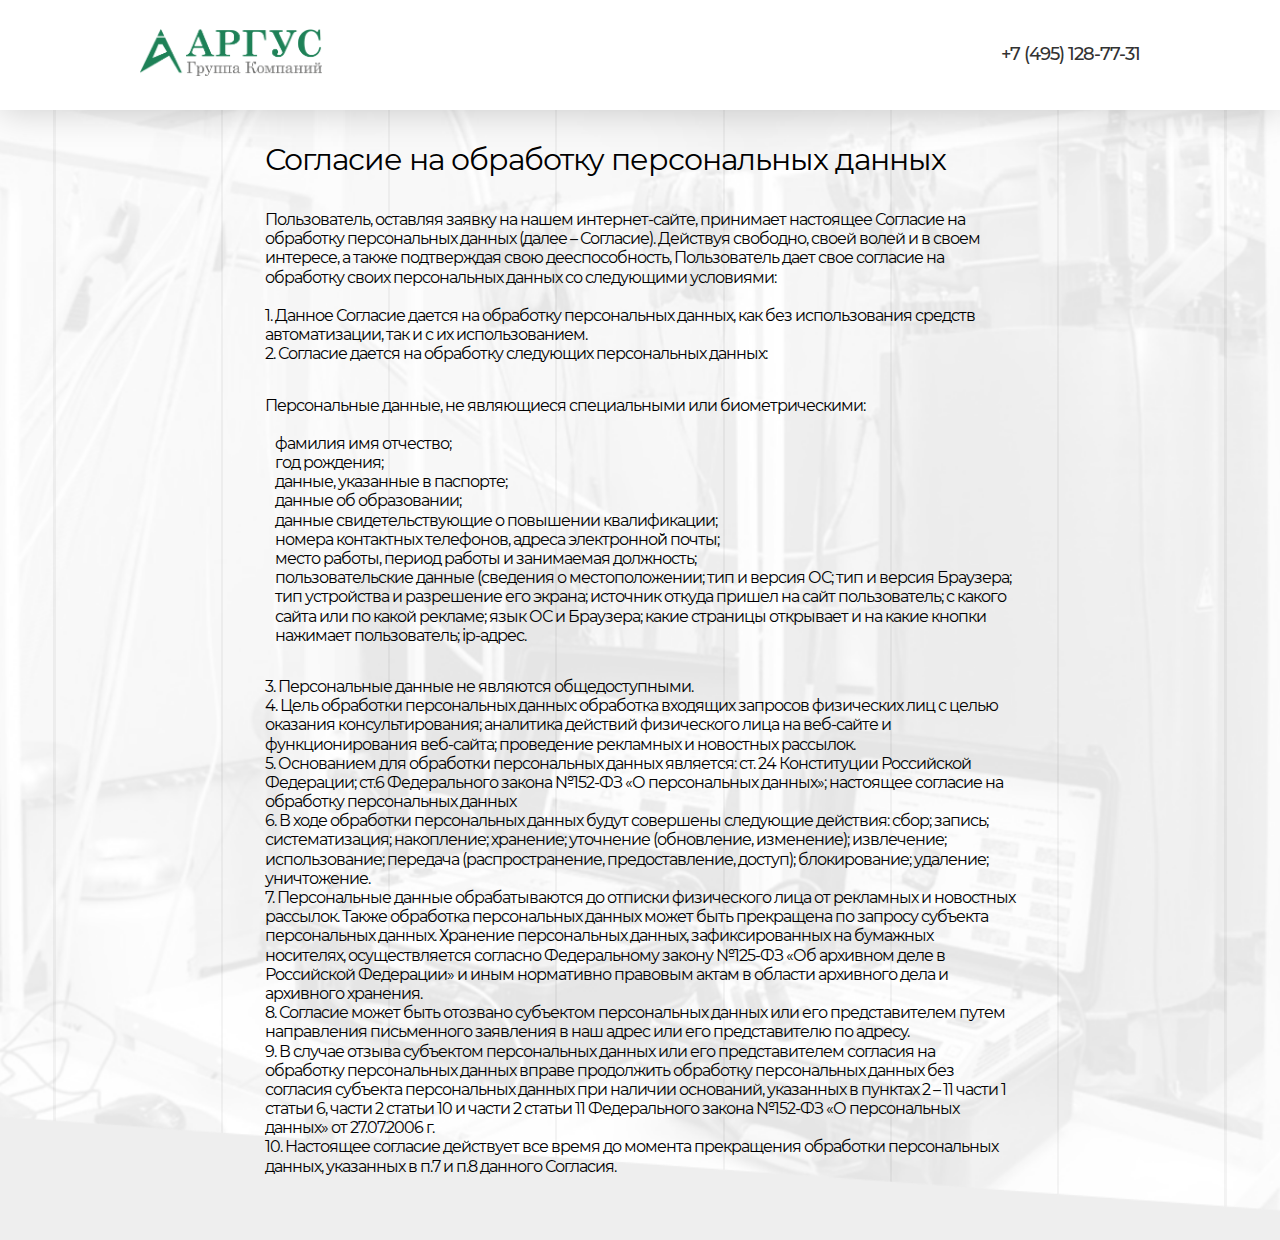
<file: terms.html>
<!DOCTYPE html>
<html lang="en">
<head>
    <meta charset="UTF-8">
    <title>Регистрация Лаборатории</title>
    <link rel="shortcut icon" href="./img/favicon.ico" type="image/x-icon">
    <link rel="stylesheet" href="./css/reset.css">
    <link rel="stylesheet" href="./css/slick.css">
    <link rel="stylesheet" href="./css/styles.css">

    <meta name="viewport" content="width=device-width, initial-scale=1.0">
</head>
<body style="background-image: url('../img/main-bg.png'), url('../img/lines.svg'); background-repeat: no-repeat, repeat-x; background-size: cover, auto; background-position: center, center 0;">

<header class="d-flex jc-c ai-c">
    <div class="container">
        <div class="d-flex ai-c jc-sb">
            <a href="https://argus.group/." class="logo" target="_blank">
                <img src="./img/logo.png" alt="" width="182" height="47">
            </a>
            <div class="right-menu">
                <a href="tel: +7 (495) 128-77-31" class="phone">+7 (495) 128-77-31</a>
            </div>
        </div>
    </div>
</header>

<div class="terms-giant-block">
    <div class="container terms-cont">
        <div class="inner-wrapper">
            <h1 class="terms-h1">Согласие на обработку персональных данных</h1>
            <div class="terms-block">
                <p>Пользователь, оставляя заявку на нашем интернет-сайте, принимает настоящее Согласие на обработку персональных данных (далее – Согласие). Действуя свободно, своей волей и в своем интересе, а также подтверждая свою дееспособность, Пользователь дает свое согласие на обработку своих персональных данных со следующими условиями:<br/><br/>
                    1. Данное Согласие дается на обработку персональных данных, как без использования средств автоматизации, так и с их использованием.<br>
                    2. Согласие дается на обработку следующих персональных данных:
                </p>
                <ul>Персональные данные, не являющиеся специальными или биометрическими:<br/><br/>
                    <li>фамилия имя отчество;</li>
                    <li>год рождения;</li>
                    <li>данные, указанные в паспорте;</li>
                    <li>данные об образовании;</li>
                    <li>данные свидетельствующие о повышении квалификации;</li>
                    <li>номера контактных телефонов, адреса электронной̆ почты;</li>
                    <li>место работы, период работы и занимаемая должность;</li>
                    <li>пользовательские данные (сведения о местоположении; тип и версия ОС; тип и версия Браузера; тип устройства и разрешение его экрана; источник откуда пришел на сайт пользователь; с какого сайта или по какой рекламе; язык ОС и Браузера; какие страницы открывает и на какие кнопки нажимает пользователь; ip-адрес.</li>
                </ul>
                <p>3. Персональные данные не являются общедоступными.<br>
                4. Цель обработки персональных данных: обработка входящих запросов физических лиц с целью оказания консультирования; аналитика действий физического лица на веб-сайте и функционирования веб-сайта; проведение рекламных и новостных рассылок.<br>
                5. Основанием для обработки персональных данных является: ст. 24 Конституции Российской Федерации; ст.6 Федерального закона №152-ФЗ «О персональных данных»; настоящее согласие на обработку персональных данных<br>
                6. В ходе обработки персональных данных будут совершены следующие действия: сбор; запись; систематизация; накопление; хранение; уточнение (обновление, изменение); извлечение; использование; передача (распространение, предоставление, доступ); блокирование; удаление; уничтожение.<br>
                7. Персональные данные обрабатываются до отписки физического лица от рекламных и новостных рассылок. Также обработка персональных данных может быть прекращена по запросу субъекта персональных данных. Хранение персональных данных, зафиксированных на бумажных носителях, осуществляется согласно Федеральному закону №125-ФЗ «Об архивном деле в Российской Федерации» и иным нормативно правовым актам в области архивного дела и архивного хранения.<br>
                8. Согласие может быть отозвано субъектом персональных данных или его представителем путем направления письменного заявления в наш адрес или его представителю по адресу.<br>
                9. В случае отзыва субъектом персональных данных или его представителем согласия на обработку персональных данных вправе продолжить обработку персональных данных без согласия субъекта персональных данных при наличии оснований, указанных в пунктах 2 – 11 части 1 статьи 6, части 2 статьи 10 и части 2 статьи 11 Федерального закона №152-ФЗ «О персональных данных» от 27.07.2006 г.<br>
                10. Настоящее согласие действует все время до момента прекращения обработки персональных данных, указанных в п.7 и п.8 данного Согласия.</p>
            </div>
        </div>
    </div>
</div>

</body>
</html>
</file>
<file: css/styles.css>
@font-face {
    src: url("../fonts/Montserrat-Regular.ttf") format('truetype');
    font-family: Montserrat;
    font-weight: 400;
}
@font-face {
    src: url("../fonts/Montserrat-SemiBold.ttf") format('truetype');
    font-family: Montserrat;
    font-weight: 600;
}
@font-face {
    src: url("../fonts/Montserrat-Bold.ttf") format('truetype');
    font-family: Montserrat;
    font-weight: 700;
}
@font-face {
    src: url("../fonts/Montserrat-Medium.ttf") format('truetype');
    font-family: Montserrat;
    font-weight: 500;
}
@font-face {
    src: url("../fonts/Montserrat-Italic.ttf") format('truetype');
    font-family: Montserrat;
    font-style: italic;
    font-weight: 400;
}

html, body {
    overflow-x: hidden;
}

body * {
    line-height: 1.2;
    letter-spacing: -1px;
    font-family: Montserrat, sans-serif;
    font-weight: 400;
    -webkit-font-smoothing: antialiased;
    -moz-osx-font-smoothing: grayscale;
    box-sizing: border-box;
    outline: none;
}

.container {
    width: 1110px;
    margin-left: auto;
    margin-right: auto;
    position: relative;
}
.d-flex.ai-c.jc-sb.flex-wrap.prtnrs {
    padding: 4rem;
    border-radius: 10px;
    background: rgb(238, 238, 238);
}
.d-flex {
    display: flex;
}
.ai-c {
    align-items: center;
}
.ai-fs {
    align-items: flex-start;
}
.ai-fe {
    align-items: flex-end;
}
.jc-c {
    justify-content: center;
}
.jc-fs {
    justify-content: flex-start;
}
.jc-fe {
    justify-content: flex-end;
}
.jc-sb {
    justify-content: space-between;
}
.fd-c {
    flex-direction: column;
}
.fd-r {
    flex-direction: row;
}
.flex-wrap {
    flex-wrap: wrap;
}
.green-text {
    color: rgb(29, 138, 91);
}
b {
    font-weight: bold;
}
.green-btn {
    border-radius: 5px;
    background-color: rgb(29, 138, 91);
    width: 230px;
    height: 50px;
    font-size: 18px;
    font-weight: 500;
    color: rgb(255, 255, 255);
    padding: 0 10px;
    /*box-shadow: 0 0 24px 0 rgba(29, 138, 91, 0.95);*/
    display: inline-flex;
    align-items: center;
    justify-content: center;
    position: relative;
}
.green-btn:after {
    content: '';
    box-shadow: 0 0 24px 0 rgba(29, 138, 91, 0.95);
    position: absolute;
    left: 0;
    bottom: 0;
    width: 100%;
    height: 10px;
}
.green-btn svg {
    margin-right: 10px;
}
.green-btn.green-border {
    width: 337px;
    position: relative;
}
.green-btn.green-border:before {
    content: '';
    border: 3px solid rgb(29, 138, 91);
    border-radius: 5px;
    position: absolute;
    left: -12px;
    top: 7px;
    width: 100%;
    height: 100%;
}
.title {
    font-size: 42px;
    color: rgb(51, 51, 51);
    font-weight: 600;
}
.title .green-text {
    font-weight: 600;
}
.sub-head {
    font-size: 20px;
    margin-bottom: 2rem;
    font-weight: 500;
}
input::-webkit-input-placeholder {
    font-size: 18px;
    font-family: "Montserrat", sans-serif;
    font-weight: 500;
    color: rgba(51, 51, 51, 0.502);
    line-height: 1.2;
}
input::-moz-placeholder {
    font-size: 18px;
    font-family: "Montserrat", sans-serif;
    font-weight: 500;
    color: rgba(51, 51, 51, 0.502);
    line-height: 50px;
}
input:-ms-input-placeholder {
    font-size: 18px;
    font-family: "Montserrat", sans-serif;
    font-weight: 500;
    color: rgba(51, 51, 51, 0.502);
    line-height: 1.2;
}
input:-moz-placeholder {
    font-size: 18px;
    font-family: "Montserrat", sans-serif;
    font-weight: 500;
    color: rgba(51, 51, 51, 0.502);
    line-height: 1.2;
}
button {
    outline: none;
}
.underline {
    text-decoration: underline;
    text-underline-position: under;
}
.w-100 {
    width: 100%;
}


header {
    position: relative;
    background-color: rgb(255, 255, 255);
    height: 110px;
    z-index: 9;
    box-shadow: 0 0 35px 0 rgba(0, 0, 0, 0.2);
}
header:after {
    content: '';
    opacity: 0.502;
    /* box-shadow: 0 0 35px 0 rgba(0, 0, 0, 0.2); */
    position: absolute;
    left: 50%;
    bottom: 0;
    transform: translateX(-50%);
    width: calc(100% - 20px);
    height: 10px;
    z-index: -1;
}
header .right-menu {
    position: relative;
}
header .right-menu .callback {
    margin-left: 30px;
    box-shadow: none;
}
header .right-menu .callback:after {
    display: none;
}
header .right-menu .phone {
    font-size: 18px;
    font-weight: 500;
    color: rgb(51, 51, 51);
}

main {
    position: relative;
    min-height: 780px;
    background-image: url("../img/ellabo.jpg"), url("../img/lines.svg");
    background-repeat: no-repeat, repeat-x;
    background-size: auto calc(100% + 40px), auto;
    background-position: right center, center 0;
    background-color: #ffffff;
    padding-top: 60px;
}
main .green-block-left {
    position: absolute;
    left: 0;
    top: 0;
    z-index: 99;
    max-height: 750px;
    height: 100%;
}
main .green-block-left img {
    height: 100%;
}
main .green-block-right {
    position: absolute;
    right: 0;
    bottom: -106px;
    z-index: 99;
}
main .inner-wrapper {
    padding-left: 98px;
}

.form {
    border-radius: 10px;
    background-color: rgb(230, 223, 223);;
    width: 350px;
    flex: 0 0 350px;
    box-shadow: 0 15px 43px 0 rgba(0, 0, 0, 0.25);
    padding: 39px 30px;
    text-align: center;
}
.form h2 {
    font-size: 26px;
    color: rgb(51, 51, 51);
    font-weight: 600;
    line-height: 1.214;
    margin-bottom: 20px;
}
.form p {
    font-size: 18px;
    line-height: 1.333;
    font-weight: 500;
    margin-bottom: 40px;
}
.form label {
    width: 100%;
    display: block;
    margin-bottom: 20px;
}
.form label:last-of-type {
    margin-bottom: 30px;
}
.form label input {
    border-radius: 5px;
    background-color: rgb(255, 255, 255);
    border: none;
    box-shadow: inset 0 2px 3px 0 rgba(0, 0, 0, 0.1);
    padding: 0 20px;
    width: 100%;
    height: 50px;
    font-size: 18px;
    font-weight: 500;
    color: rgba(51, 51, 51, 1);
}
.form label input.error {
    border: 1px solid red;
}
.form .green-btn {
    width: 100%;
    margin-bottom: 20px;
}
.form .green-btn span {
    margin-left: 3px;
    font-size: inherit;
    font-weight: inherit;
}
.form .policy-text {
    font-size: 15px;
    color: rgba(51, 51, 51, 0.502);
    font-weight: 500;
    line-height: 1.5;
    margin-bottom: 0;
}
.form .policy-link {
    font-size: 15px;
    color: rgba(51, 51, 51, 0.502);
    font-weight: 500;
    line-height: 1.5;
}
main .left {
    width: calc(100% - 400px);
    padding-top: 20px;
}
main .left.mobile-title {
    display: none;
}
main .left .title {
    margin-bottom: 45px;
}
main .left .green-btn {
    margin-bottom: 60px;
    width: 280px;
}
main .left .block {
    width: 50%;
    display: flex;
    align-items: center;
    justify-content: flex-start;
    margin-bottom: 35px;
}
main .left .block .img {
    width: 54px;
    flex: 0 0 54px;
    text-align: center;
    margin-right: 20px;
}
main .left .block .img svg {
    width: 100%;
}
main .left .block h3 {
    font-size: 18px;
    font-weight: 500;
    color: rgb(51, 51, 51);
    line-height: 1.5;
}
main .left .sub-title-mobile {
    display: none;
}
main .form {
    position: relative;
    box-shadow: none;
}
main .form:after {
    content: '';
    opacity: 0.251;
    box-shadow: 0 15px 43px 0 rgba(0, 0, 0, 0.25);
    position: absolute;
    left: 50%;
    bottom: 0;
    transform: translateX(-50%);
    width: calc(100% - 40px);
    height: calc(100% - 30px);
    z-index: -1;
}


main .down {
    position: absolute;
    font-size: 18px;
    color: rgb(255, 255, 255);
    font-weight: 600;
    line-height: 1.2;
    z-index: 999;
    bottom: 106px;
    left: 5px;
    letter-spacing: 5px;
    transform: rotate(-90deg);
    transform-origin: top center;
    display: flex;
    align-items: center;
    justify-content: center;
}
main .down svg {
    transform: rotate(180deg);
    margin-right: 20px;
}

.section {
    background-image: url("../img/lines.svg");
    background-repeat: repeat-x;
    background-size: auto;
    background-position: center 0;
}

.grey-block {
    background: url("../img/lines-green.svg") repeat-x, url("../img/what-we-do-bg.svg") no-repeat;
    background-size: auto, 100% 100%;
    background-position: center 0, center;
    margin-top: -95px;
    padding-top: 140px;
}

.what-we-do-block {
    position: relative;
    z-index: 9;
    min-height: 856px;
    text-align: center;
    padding-bottom: 45px;
}
.what-we-do-block .green-block-left {
    position: absolute;
    left: 0;
    bottom: 0;
}
.what-we-do-block .inner-wrapper {
    padding: 0 40px;
}
.what-we-do-block .title {
    margin-bottom: 65px;
}
.why-register.what-we-do-block .block .sub-title {
    margin-top: 5rem;
}
.what-we-do-block .block {
    border-radius: 10px;
    background-color: rgb(255, 255, 255);
    background-repeat: no-repeat;
    background-position: bottom center;
    padding: 25px 19px 40px;
    min-height: 400px;
    width: calc(100% / 3 - 43px);
    display: flex;
    flex-direction: column;
    align-items: center;
    justify-content: flex-start;
    box-shadow: 0 0 32px 0 rgba(0, 0, 0, 0.1);
}
.what-we-do-block .block .img {
    display: flex;
}
.what-we-do-block .block.active {
    height: 450px;
    width: calc(100% / 3 + 10px);
    padding-top: 15px;
}
.what-we-do-block .block:nth-child(1) {
    background-image: url("../img/what-we-do-bg-1.png");
}
.what-we-do-block .block:nth-child(2) {
    background-image: url("../img/what-we-do-bg-2.png");
    background-position: left calc(100% + 1px);
}
.what-we-do-block .block:nth-child(3) {
    background-image: url("../img/what-we-do-bg-3.png");
    padding-top: 30px;
}
.why-register.what-we-do-block .block {
    background-color: #ffffff;
    background-image: url("data:image/svg+xml,%3Csvg width='40' height='40' viewBox='0 0 40 40' xmlns='http://www.w3.org/2000/svg'%3E%3Cg fill='%231d8a5b' fill-opacity='0.03' fill-rule='evenodd'%3E%3Cpath d='M0 40L40 0H20L0 20M40 40V20L20 40'/%3E%3C/g%3E%3C/svg%3E");
    background-repeat: repeat;
    background-position: center;
}
.what-we-do-block .block .sub-title {
    margin-top: auto;
    font-size: 18px;
    color: rgb(29, 138, 91);
    font-weight: 600;
    line-height: 1.333;
    margin-bottom: 20px;
}
.what-we-do-block .block.active .sub-title {
    font-size: 24px;
    margin-bottom: 15px;
}
.what-we-do-block .block .text {
    font-size: 16px;
    font-weight: 400;
    color: rgb(51, 51, 51);
    line-height: 1.556;
}
.what-we-do-block .block .text .green-text {
    font-weight: 500;
}
.what-we-do-block .block.active .text {
    font-size: 18px;
}

.why-trust-block {
    padding-top: 45px;
    padding-bottom: 60px;
}
.why-trust-block .why-trust {
    margin-top: 90px;
}
.why-trust-block .why-trust .block {
    width: calc(100% / 4 - 22.5px);
}
.why-trust-block .why-trust .block .img {
    position: relative;
    display: flex;
    justify-content: flex-start;
    align-items: flex-end;
    margin-bottom: 42px;

    width: 220px;
    height: 159px;
    background-image: url("../img/trust-bg.svg");
    background-repeat: no-repeat;
    background-position: right top;
}
.why-trust-block .why-trust .block .img .number {
    position: absolute;
    font-size: 75px;
    color: rgb(51, 51, 51);
    font-weight: 600;
    line-height: .7;
    left: 9px;
    bottom: 5px;
    transform: translateY(50%);
}
.why-trust-block .why-trust .block p {
    font-size: 16px;
    font-weight: 500;
    color: rgb(51, 51, 51);
    line-height: 1.778;
    padding-left: 9px;
}
.why-trust-block .why-trust .block p a {
    font-size: 16px;
    font-weight: 500;
    color: rgb(51, 51, 51);
    line-height: 1.778;
}

.certificate-block {
    padding-top: 60px;
    padding-bottom: 70px;
    position: relative;
}
.certificate-block .green-block-left {
    position: absolute;
    left: 0;
    top: 105px;
}
.certificate-block .green-block-left .middle {
    position: absolute;
    left: -10px;
    top: -29px;
}
.certificate-block .green-block-left .bot {
    position: absolute;
    left: -30px;
    bottom: -10px;
}
.certificate-block .block {
    display: flex;
    flex-direction: column;
    justify-content: flex-start;
    align-items: flex-start;
    margin-bottom: 55px;
}
.certificate-block .block .img {
    position: relative;
    display: inline-flex;
    align-items: center;
    justify-content: flex-start;
    margin-bottom: 17px;
}
.certificate-block .block .img:after {
    content: '';
    background-color: rgba(51, 51, 51, .502);
    position: absolute;
    width: 150px;
    height: 3px;
    left: calc(100% + 30px);
    top: 50%;
    transform: translateY(-50%);
}
.certificate-block .block:first-child .img {
    margin-left: -7px;
    margin-bottom: 5px;
}
.certificate-block .block:nth-child(3) {
    margin-bottom: 45px;
}
.certificate-block .block:last-child {
    margin-bottom: 0;
}
.certificate-block .block p {
    font-size: 18px;
    font-weight: 500;
    color: rgb(51, 51, 51);
    line-height: 1.778;
}
.certificate-block .block:nth-child(4) .img {
    width: 82px;
    height: 72px;
}
.certificate-block .block:nth-child(4) .img svg {
    width: 100%;
    height: 100%;
}
.certificate-block .certificate {
    background: url("../img/cert-bg.png") no-repeat;
    background-size: 100% 100%;
    background-position: center center;
    width: 635px;
    height: 868px;
    margin-left: 85px;
    margin-right: -60px;
    display: flex;
    align-items: center;
    justify-content: center;
    cursor: pointer;
}

.five-steps-block {
    padding-top: 70px;
    padding-bottom: 70px;
}
.five-steps-block .title {
    text-align: center;
    margin-bottom: 90px;
}
.five-steps-block .steps {
    display: flex;
    flex-wrap: wrap;
    align-items: flex-start;
    justify-content: flex-start;
    background: url("../img/steps-line.png") no-repeat;
    background-position: 41px 20px;
}
.five-steps-block .steps .step {
    width: calc(100% / 3);
    margin-bottom: 146px;
    display: flex;
    flex-direction: column;
    align-items: flex-start;
    justify-content: flex-start;
}
.five-steps-block .steps .step:nth-child(4),
.five-steps-block .steps .step:nth-child(5),
.five-steps-block .steps .step:nth-child(6) {
    margin-bottom: 0;
}
.five-steps-block .steps .step:nth-child(6) {
    padding-top: 8px;
}
.five-steps-block .steps .step .number {
    position: relative;
    display: flex;
    margin-bottom: 20px;
}
.five-steps-block .steps .step .number .text {
    position: absolute;
    left: 50%;
    top: 50%;
    transform: translate(-50%, -50%);
    font-size: 42px;
    color: rgb(255, 255, 255);
    font-weight: 600;
    line-height: 0.762;
}
.five-steps-block .steps .step .number:after {
    content: attr(data-content);
    font-family: Montserrat, sans-serif;
    color: rgba(29, 138, 91, .1);
    font-size: 200px;
    font-weight: 600;
    line-height: 1.099;
    position: absolute;
    left: 50%;
    top: 50%;
    transform: translate(-50%, -50%);
}
.five-steps-block .steps .step p.text {
    font-size: 16px;
    font-weight: 500;
    color: rgb(51, 51, 51);
    line-height: 2;
    max-width: 245px;
}
.five-steps-block .steps .step p.text a {
    font-size: 14px;
    font-weight: 600;
    line-height: 2;
    white-space: nowrap;
}

.reviews-block {
    padding-top: 70px;
    padding-bottom: 185px;
}
.reviews-block .title {
    text-align: center;
    margin-bottom: 65px;
}
.reviews-block .slider .slide {
    display: flex;
    align-items: center;
    justify-content: center;
    height: 650px;
}
.reviews-block .slider .slide .img,
.reviews-block .slider .slide .img img {
    border-top-left-radius: 10px;
    border-bottom-left-radius: 10px;
    width: 500px;
    height: 650px;
    object-fit: cover;
}
.reviews-block .slider-wrapper {
    position: relative;
}
.reviews-block .slider .slide .info {
    border-top-right-radius: 10px;
    border-bottom-right-radius: 10px;
    background-color: rgb(238, 238, 238);
    height: 100%;
    padding: 60px 60px 70px;
    display: flex;
    flex-direction: column;
    align-items: flex-start;
    justify-content: flex-start;
}
.reviews-block .slider .slide .info .slider-title {
    font-size: 32px;
    color: rgb(51, 51, 51);
    font-weight: 600;
    line-height: 1.313;
}
.reviews-block .slider .slide .info .link {
    font-size: 18px;
    font-weight: 600;
    line-height: 2.333;
}
.reviews-block .slider .slide .info .slider-sub-title {
    font-size: 18px;
    font-weight: 500;
    color: rgb(51, 51, 51);
    font-style: italic;
    line-height: 2.333;
    margin-bottom: 45px;
}
.reviews-block .slider .slide .info p {
    font-size: 18px;
    font-weight: 500;
    color: rgb(51, 51, 51);
    margin-bottom: 10px;
}
.reviews-block .slider .slide .info p.green-text.lg {
    font-size: 24px;
    color: rgb(29, 138, 91);
    font-weight: 600;
    line-height: 1.75;
    margin-bottom: 40px;
}
.quote {
    font-size: 17px;
    font-weight: 500;
    color: rgba(51, 51, 51, .75);
    line-height: 1.714;
    position: relative;
    padding-left: 29px;
}
.quote-manager {
    width: 500px;
}
.quote:before {
    content: '«';
    font-size: 30px;
    font-weight: 500;
    color: rgba(51, 51, 51, .75);
    line-height: 0.867;
    position: absolute;
    left: 0;
    top: -11px;
}
.quote:after {
    content: '»';
    font-size: 30px;
    font-weight: 500;
    color: rgba(51, 51, 51, .75);
    position: relative;
    height: 12px;
    line-height: 12px;
    display: inline;
    left: 14px;
    top: 12px;
}
.reviews-block .slider .slide .info .client-review {
    margin-top: auto;
    font-size: 18px;
    font-weight: 500;
    color: rgb(29, 138, 91);
    line-height: 1.2;
    display: flex;
    align-items: center;
    justify-content: flex-start;
}
.reviews-block .slider .slide .info .client-review svg {
    margin-right: 10px;
}
.reviews-block .slider-wrapper .btn-row {
    position: absolute;
    right: 60px;
    bottom: 60px;
}
.slick-arrow {
    border-radius: 50%;
    background-color: rgb(255, 255, 255);
    width: 50px;
    height: 50px;
    display: flex;
    align-items: center;
    justify-content: center;
}
.next-btn {
    margin-left: 20px;
}
.prev-btn svg {
    transform: rotate(180deg);
    transform-origin: center center;
    margin-right: 3px;
}
.reviews-block .slider-wrapper .top-left-border {
    position: absolute;
    left: -68px;
    top: -41px;
}
.reviews-block .slider-wrapper .bot-right-border {
    position: absolute;
    right: 75px;
    bottom: -96px;
}
.reviews-block .slider-wrapper .right-green {
    position: absolute;
    right: -68px;
    top: 46px;
    display: flex;
}
.reviews-block .slider-wrapper .right-green .middle {
    position: relative;
}
.reviews-block .slider-wrapper .right-green .top {
    position: absolute;
    right: 10px;
    top: -30px;
}
.reviews-block .slider-wrapper .right-green .bot {
    position: absolute;
    right: 30px;
    bottom: -10px;
}

.our-certificates {
    margin-top: 0;
    padding-bottom: 90px;
    position: relative;
}
.our-certificates .title {
    text-align: center;
}
.our-certificates .certs-slider-wrapper {
    position: relative;
}
.our-certificates .certs-slider {
    margin-top: 10px;
    padding: 0 115px;
}
.our-certificates .certs-slider .slick-list {
    padding: 50px 0;
}
.our-certificates .certs-slider .prev-btn {
    position: absolute;
    left: 0;
    top: 50%;
    transform: translateY(-50%);
    z-index: 9;
}
.our-certificates .certs-slider .next-btn {
    position: absolute;
    right: 0;
    top: 50%;
    transform: translateY(-50%);
    z-index: 9;
}
.our-certificates .certs-slider .slide {
    margin: 0 25px;
    position: relative;
}
.our-certificates .certs-slider .slide:after {
    content: '';
    opacity: 0.549;
    box-shadow: 0 0 38px 0 rgba(0, 0, 0, 0.39);
    position: absolute;
    left: 50%;
    top: 50%;
    transform: translate(-50%, -50%);
    width: calc(100% - 40px);
    height: calc(100% - 17px);
    z-index: -1;
}
.our-certificates .certs-slider .img {
    position: relative;
    cursor: pointer;
    transition: .3s;
}
.our-certificates .certs-slider .img:after {
    content: '';
    position: absolute;
    width: 100%;
    height: 100%;
    left: 0;
    top: 0;
    background-color: rgba(255, 255, 255, 0);
    transition: .3s;
}
.our-certificates .certs-slider .img:before {
    content: '';
    position: absolute;
    background-image: url("../img/search.svg");
    background-repeat: no-repeat;
    width: 52px;
    height: 52px;
    left: 50%;
    top: 50%;
    transform: translate(-50%, -50%);
    opacity: 0;
    transition: .3s;
}
.our-certificates .certs-slider .img img {
    max-width: 100%;
}
.our-certificates .certs-slider .img:hover:before {
    opacity: 1;
}
.our-certificates .certs-slider .img:hover:after {
    background-color: rgba(255, 255, 255, .49);
}
.our-certificates .certs-slider .img:hover {
    transform: scale(1.1);
    background-color: rgba(255, 255, 255, .49);
}
.our-certificates .green-right-top {
    position: absolute;
    right: 0;
    top: 20px;
}
.our-certificates .green-left-bot {
    position: absolute;
    left: 0;
    bottom: 25px;
}

.how-much-block {
    padding-top: 98px;
    padding-bottom: 150px;
}
.how-much-block .how-much-wrapper {
    position: relative;
    margin-bottom: 60px;
}
.how-much-block .how-much-wrapper .green-left {
    position: absolute;
    left: -68px;
    top: -95px;
    display: flex;
    align-items: center;
    justify-content: center;
}
.how-much-block .how-much-wrapper .green-right {
    position: absolute;
    right: -68px;
    bottom: -89px;
    display: flex;
    align-items: center;
    justify-content: center;
}
.how-much-block .how-much {
    border-radius: 10px;
    background-color: rgb(238, 238, 238);
    padding: 60px;
    position: relative;
}
.how-much-block .how-much:after {
    content: '';
    border-radius: 10px;
    opacity: 0.502;
    box-shadow: 0 15px 43px 0 rgba(0, 0, 0, 0.25);
    position: absolute;
    width: calc(100% - 60px);
    height: calc(100% - 24px);
    left: 50%;
    top: 50%;
    z-index: -1;
    transform: translate(-50%, -50%);
}
.how-much-block .how-much .left .title {
    font-size: 50px;
    color: rgb(51, 51, 51);
    font-weight: 600;
    line-height: 1;
    margin-bottom: 25px;
}
.how-much-block .how-much .left p {
    font-size: 18px;
    font-weight: 500;
    color: rgb(51, 51, 51);
    line-height: 1.778;
    max-width: 490px;
}
.how-much-block .how-much .right .price {
    font-size: 42px;
    color: rgb(29, 138, 91);
    font-weight: 600;
    line-height: 1;
    text-align: right;
    display: flex;
    align-items: center;
    justify-content: flex-end;
    margin-bottom: 15px;
}
.how-much-block .how-much .right .sub {
    font-size: 18px;
    font-weight: 500;
    color: rgba(51, 51, 51, 0.502);
    line-height: 1;
    text-align: right;
    margin-bottom: 60px;
}
.how-much-block .block {
    width: calc(100% / 3 - 40px);
}
.how-much-block .block .img {
    margin-bottom: 20px;
}
.how-much-block .block .text {
    font-size: 20px;
    font-weight: 500;
    color: rgb(51, 51, 51);
    line-height: 1.6;
}

/* .gifts-block-wrapper {
    background: url("../img/gifts-bg.png") no-repeat;
    background-position: center calc(100% + 50px);
    background-size: 100% auto;
} */

.gifts-block {
    position: relative;
    padding-top: 90px;
    padding-bottom: 85px;
    background-image: url("../img/lines.svg"), url("../img/gift-left.png");
    background-position: center 0, 88px calc(100% - 116px);
    background-repeat: repeat-x, no-repeat;
}
.gifts-block:before {
    content: '';
    background-image: url("../img/gift-left-top.png");
    width: 319px;
    height: 497px;
    left: 0;
    top: -70px;
    position: absolute;
}
.gifts-block:after {
    content: '';
    background-image: url("../img/gifts-right-bottom.png");
    width: 281px;
    height: 285px;
    right: 0;
    bottom: -63px;
    position: absolute;
}
.gifts-block .title {
    text-align: center;
    font-weight: 600;
    line-height: 1.19;
    margin-bottom: 55px;
    white-space: nowrap;
}
.gifts-block .title .green-text {
    font-size: 80px;
    display: block;
    white-space: nowrap;
}
.gifts-block .download-block {
    width: 720px;
    margin-left: auto;
    margin-right: auto;
}
.gifts-block .download-block .title {
    font-size: 28px;
    line-height: 0.857;
    margin-bottom: 50px;
}
.gifts-block .download-block .block {
    width: 200px;
    position: relative;
}
.gifts-block .download-block .block .green-btn {
    width: 200px;
}
.gifts-block .download-block .block p {
    margin-top: 30px;
    font-size: 16px;
    color: rgba(51, 51, 51, 0.502);
    line-height: 1.5;
    text-align: center;
}
.gifts-block .download-block .block:last-child:after {
    content: '';
    background: url("../img/gift-btn.png") no-repeat;
    width: 166px;
    height: 181px;
    position: absolute;
    right: -18px;
    top: -7px;
    transform: translate(50%, -50%);
    pointer-events: none;
}

.document-list-block {
    padding-top: 90px;
    padding-bottom: 120px;
    /* background: rgb(238, 238, 238); */
}
.document-list-block .title {
    line-height: 1;
    margin-bottom: 25px;
    letter-spacing: -1px;
}
.document-list-block .document-list {
    max-width: 680px;
}
.document-list-block .document-list li {
    margin-left: 20px;
    font-size: 20px;
    font-weight: 500;
    color: rgb(51, 51, 51);
    line-height: 1.5;
    margin-bottom: 22px;
    transition: .3s;
}
.document-list-block .document-list li:last-child {
    margin-bottom: 50px;
}
.document-list-block .toggle-list {
    font-size: 24px;
    color: rgb(29, 138, 91);
    font-weight: 600;
    padding: 0 0 20px;
    line-height: 1;
    border-bottom: 2px solid rgb(29, 138, 91);
}
.document-list-block .toggle-list svg {
    transform: rotate(90deg);
    transition: .3s;
}
.document-list-block.active .toggle-list svg {
    transform: rotate(270deg);
}
.document-list-block .document-list.hidden {
    display: none;
    margin-top: 37px;
}

.partners-block {
    padding: 35px 0 159px;
    position: relative;
}
.partners-block .img {
    width: 25%;
    height: 111px;
    display: flex;
    align-items: center;
    justify-content: center;
    margin: 35px 0;
}
.partners-block .img:nth-child(4n + 1) {
    justify-content: flex-start;
}
.partners-block .img:nth-child(4n + 4) {
    justify-content: flex-end;
}
.partners-block .img img {
    max-width: 100%;
    -webkit-filter: grayscale(100%);
    filter: grayscale(100%);
    transition: .3s;
}
.partners-block .img.honda img {
    -webkit-filter: grayscale(100%) invert(.5);
    filter: grayscale(100%) invert(.5);
}
.partners-block .img img:hover {
    max-width: 100%;
    -webkit-filter: grayscale(0);
    filter: grayscale(0);
}
.partners-block .left-partners-title {
    position: absolute;
    left: 0;
    top: -61px;
    background: url("../img/left-partners-title-bg.svg") no-repeat;
    width: 88px;
    height: 708px;
    display: flex;
    align-items: center;
    justify-content: center;
    padding-top: 80px;
    z-index: 9;
}
.partners-block .left-partners-title .top {
    position: absolute;
    top: -29px;
    left: -10px;
    display: flex;
    z-index: -1;
}
.partners-block .left-partners-title .bot {
    position: absolute;
    bottom: -10px;
    left: -30px;
    display: flex;
    z-index: -1;
}
.partners-block .left-partners-title span {
    font-size: 32px;
    color: rgb(255, 255, 255);
    font-weight: 600;
    line-height: 1.313;
    text-align: left;
    transform: rotate(-90deg);
    transform-origin: 50% 50%;
    white-space: nowrap;
}

.form-block {
    position: relative;
}
.form-block .left {
    background-color: rgb(238, 238, 238);
    margin-left: calc(-1 * (100vw - 1110px) / 2);
    padding: 85px 125px 80px calc((100vw - 1110px) / 2);
    width: 58vw;
    flex: 0 0 58vw;
    position: relative;
}
.form-block .left .title {
    font-size: 42px;
    color: rgb(29, 138, 91);
    font-weight: 600;
    line-height: 1;
    margin-bottom: 25px;
}
.form-block .left .sub-title {
    width: 600px;
    font-size: 20px;
    font-weight: 500;
    color: rgba(17, 17, 17, 0.749);
    line-height: 1.7;
    margin-bottom: 52px;
}
.form-block .left .form {
    width: 100%;
    background: none;
    box-shadow: none;
    padding: 0;
}
.form-block .left .form .input-group {
    width: 100%;
    display: flex;
    align-items: center;
    justify-content: space-between;
}
.form-block .left .form .input-group label {
    width: calc(50% - 15px);
}
.form-block .left .form .input-group label,
.form-block .left .form .input-group label:last-of-type {
    margin-bottom: 20px;
}
.form-block .left .form label:last-of-type {
    margin-bottom: 30px;
}
.form-block .left .form p {
    letter-spacing: -0.8px;
    width: 100%;
    margin-bottom: 0;
}
.form-block .left .form p,
.form-block .left .form p a {
    font-size: 16px;
    font-weight: 500;
    color: rgba(51, 51, 51, 0.502);
    line-height: 1.5;
    text-align: center;
}
.form-block .left .right-border {
    position: absolute;
    right: -253px;
    top: 71px;
    z-index: -1;
}
.form-block .right {
    position: relative;
    padding-left: 60px;
    padding-bottom: 80px;
}
.form-block .right .title {
    font-size: 32px;
    color: rgb(51, 51, 51);
    font-weight: 600;
    line-height: 1.313;
    margin-bottom: 10px;
    white-space: nowrap;
}
.form-block .right .sub-title {
    font-size: 18px;
    font-weight: 500;
    color: rgb(51, 51, 51);
    line-height: 1.444;
    margin-bottom: 25px;
    white-space: nowrap;
}
.form-block .right .quote {
    padding-left: 21px;
}
.form-block .right .quote:after {
    left: 1px;
}
.form-block .sorokin {
    position: absolute;
    top: -161px;
    right: -573px;
    z-index: 9;
}
.form-block .sorokin .right-border {
    position: absolute;
    top: -106px;
    right: -199px;
    z-index: -1;
}


footer {
    background-color: rgb(255, 255, 255);
}
footer .logo a {
    display: flex;
    align-items: center;
    justify-content: center;
}
footer .footer-row {
    height: 110px;
}
footer .footer-row .phone {
    font-size: 14px;
    font-weight: 500;
    color: rgb(51, 51, 51);
    line-height: 1.2;
    margin-left: auto;
}
footer .footer-row .text {
    font-size: 14px;
    font-weight: 500;
    color: rgb(51, 51, 51);
    line-height: 1.2;
    margin-left: 60px;
}

.cert-modal {
    display: none;
    position: fixed;
    left: 0;
    top: 0;
    width: 100%;
    height: 100%;
    background: rgba(0, 0, 0, .85);
    z-index: 999;
}
.cert-modal img {
    position: absolute;
    left: 50%;
    top: 50%;
    transform: translate(-50%, -50%);
    max-height: 95%;
}
.modal {
    display: none;
    position: fixed;
    left: 0;
    top: 0;
    width: 100%;
    height: 100%;
    background-color: rgba(0, 0, 0, .85);
    z-index: 999;
}
.response {
    display: none;
    position: fixed;
    left: 0;
    top: 0;
    width: 100%;
    height: 100%;
    background-color: rgba(0, 0, 0, .85);
    z-index: 9999999;
}
.response .text {
    position: absolute;
    left: 50%;
    top: 50%;
    transform: translate(-50%, -50%);
    text-align: center;
    background-color: rgb(238, 238, 238);
    width: 220px;
    height: 100px;
    display: flex;
    align-items: center;
    justify-content: center;
    padding: 0 25px;
    border-radius: 5px;
    font-size: 18px;
    font-weight: 500;
    color: rgb(51, 51, 51);
}
.modal .form {
    position: absolute;
    left: 50%;
    top: 50%;
    transform: translate(-50%, -50%);
    background-color: rgb(238, 238, 238);
}
.modal .form .close-btn {
    position: absolute;
    right: -5px;
    top: -5px;
    transform: translate(100%, -100%);
    padding: 0;
}
.response .close-btn {
    position: absolute;
    right: -5px;
    top: -5px;
    transform: translate(100%, -100%);
    padding: 0;
}
.modal .form h2 {
    margin-bottom: 35px;
}
.modal .form .green-btn {
    margin-bottom: 17px;
}
.modal .form .download-btn,
.modal .form .modal-download-h2 {
    display: none;
}
.modal.download .form .send-btn,
.modal.download .form .modal-h2 {
    display: none;
}
.modal.download .form .download-btn {
    display: flex;
}
.modal.download .form .modal-download-h2 {
    display: block;
}
.slick-slider:not(.slick-initialized) {
    opacity: 0;
}
.slick-slider .slick-slide {
    outline: none;
}

.terms-giant-block {
    padding: 2rem 0;
}
.terms-cont {
    max-width: 750px;
}
.terms-block p {
    margin: 2rem 0;
}
.terms-block ul {
    margin-top: 2rem;
}
.terms-h1 {
    font-size: 30px;
}
.terms-block li {
    margin-left: 10px;
}

/* Zadorma Widget */

div.z-circle-message-button .z-c-m__button {
    background: transparent;
}

div.z-circle-message-button .z-c-m__button:before {
    border: 3px solid rgb(29, 138, 91);
    background: url('https://reg.lab.argus-eko.ru/img/Irina_E.jpeg');
    background-size: cover;
}

.z-circle-message-button .z-c-m__button img,
.z-widget-sidebar .z-widget-sidebar-photo {
    display: none;
}

div.z-circle-message-button .z-c-m__phone svg {
    fill: rgb(29, 138, 91);
}

.z-widget-sidebar-call:before {
    content: '';
    display: inline-block;
    width: 76px;
    height: 76px;
    border-radius: 50%;
    border: 3px solid rgb(29, 138, 91);
    background: url('https://reg.lab.argus-eko.ru/img/Irina_E.jpeg');
    background-size: cover;
}

div.z-widget-sidebar-callback button[type=submit] {
    color: #fff;
    border: 2px solid transparent;
    background: rgb(29, 138, 91);
}

div.z-widget-sidebar-callback button[type=submit]:hover {
    border: 2px solid grey;
    background: rgb(29, 138, 91);
}

div.z-circle-message-button .z-c-m__content {
    visibility: visible !important;
    opacity: 1 !important;
}

div.z-circle-message-button .z-c-m__close {
    visibility: hidden !important;
    opacity: 0 !important;
}

/* -------------- */

@media screen and (max-width: 1300px) {
    .container {
        width: 1000px;
    }
    .form-block .left {
        margin-left: -100px;
        padding-left: 100px;
        padding-right: 100px;
    }
    .form-block .right {
        padding-bottom: 50px;
    }
    .form-block .left .title {
        font-size: 41px;
    }
    .form-block .left .sub-title {
        width: 500px;
    }
    .quote-manager {
        width: 400px;
    }
    .five-steps-block .steps {
        background-size: calc(100% - 41px);
    }
    .five-steps-block .steps .step {
        margin-bottom: 114px;
    }
    .our-certificates .certs-slider .img img {
        height: auto;
    }
}

@media screen and (max-width: 1200px) {
    .our-certificates .certs-slider .slide {
        width: 244px;
    }
    .container {
        width: 792px;
    }
    .form-block .left {
        padding: 85px 125px 80px calc((100vw - 792px) / 2);
        margin-left: calc(-1 * (100vw - 792px) / 2);
    }
    .form-block .left .sub-title {
        width: 400px;
    }
    .how-much-block .how-much .left p {
        font-size: 16px;
        padding-right: 20px;
    }
    main {
        background-image: url("../img/main-bg.png"), url("../img/lines.svg");
    }
    main .inner-wrapper {
        padding-left: 40px;
    }
    main .green-block-left img {
        width: 100px;
    }
    main .down {
        left: -15px;
    }
    main .left {
        padding-right: 15px;
        width: calc(100% - 200px);
    }
    .what-we-do-block .block {
        width: calc(100% / 3 - 20px);
        padding: 25px 12px 40px;
    }
    .what-we-do-block .inner-wrapper {
        padding: 0 20px;
    }
    .what-we-do-block .block .sub-title {
        font-size: 17px;
    }
    .what-we-do-block .block .text {
        font-size: 15px;
    }
    .form {
        padding: 30px 20px;
    }
    .modal .form h2 {
        margin-bottom: 20px;
    }
    .form label input {
        height: 40px;
    }
    .modal .form .green-btn {
        height: 40px;
    }
    input::-moz-placeholder {
        line-height: 40px;
    }
    .why-trust-block .why-trust .block .img .number {
        font-size: 55px;
    }
    .why-trust-block .why-trust .block .img {
        width: 190px;
        height: 139px;
        background-size: contain;
    }
    .why-trust-block .why-trust .block .img img {
        max-width: calc(100% - 30px);
        height: calc(100% - 20px);
    }
    .certificate-block .certificate {
        width: 380px;
        flex: 0 0 380px;
        height: 550px;
    }
    .certificate-block .certificate img {
        width: calc(100% + 70px);
        height: auto;
    }
    .five-steps-block .steps {
        background-size: calc(100% - 41px);
        background-position: 41px 25px;
    }
    .five-steps-block .steps .step p.text {
        line-height: 1.5;
    }
    .five-steps-block .steps .step {
        margin-bottom: 75px;
    }
    .five-steps-block .steps .step:nth-child(6) .green-btn {
        max-width: 100%;
        font-size: 16px;
    }
    .how-much-block .how-much {
        padding: 45px;
    }
    .reviews-block .slider .slide .img,
    .reviews-block .slider .slide .img img {
        width: 400px;
    }
    .reviews-block .slider .slide .info {
        padding: 40px 40px 50px;
    }
    .reviews-block .slider-wrapper .btn-row {
        right: 40px;
        bottom: 40px;
    }
    .reviews-block .slider .slide .info .slider-sub-title {
        margin-bottom: 25px;
    }
    .reviews-block .slider .slide .info .slider-title {
        font-size: 26px;
    }
    .reviews-block .slider .slide .info p.green-text.lg {
        font-size: 22px;
    }
    .our-certificates .certs-slider {
        padding: 0 60px;
        margin-top: 30px;
    }
    .our-certificates .certs-slider .img img {
        height: auto;
    }
    .how-much-block .block .text {
        font-size: 19px;
    }
    .gifts-block:before {
        width: 200px;
        height: 390px;
        background-size: cover;
        left: -3%;
    }
    .gifts-block:after {
        width: 160px;
        height: 180px;
        background-size: cover;
    }
    .gifts-block {
        background-position: 20px calc(100% - 116px);
    }
    .form-block .right {
        padding-bottom: 80px;
    }
    .green-btn {
        height: 40px;
    }
    main .form {
        width: 300px;
        flex: 0 0 300px;
    }
    main .left .block .img {
        margin-right: 15px;
    }
    main .left .block h3 {
        font-size: 17px;
    }
    .what-we-do-block .block:nth-child(3) {
        background-size: contain;
    }
    .why-register.what-we-do-block .block:nth-child(3) {
        background-size: auto;
    }
    .what-we-do-block {
        min-height: 900px;
    }
    .title {
        font-size: 39px;
    }
    .certificate-block .green-block-left {
        display: none;
    }
    .certificate-block .certificate {
        margin-left: 40px;
        margin-right: 0;
    }
    .our-certificates .green-left-bot {
        bottom: 0;
    }
    .our-certificates .green-right-top {
        top: 0;
    }
    .green-btn.green-border {
        width: 300px;
    }
    .partners-block .img:nth-child(4n + 1), 
    .partners-block .img:nth-child(4n + 2), 
    .partners-block .img:nth-child(4n + 3), 
    .partners-block .img:nth-child(4n + 4) {
        justify-content: center;
    }
    .partners-block .img {
        width: calc(100% / 2);
        height: auto;
    }
    footer .footer-row {
        flex-wrap: wrap;
        height: 170px;
        padding: 40px 0;
        align-items: flex-start;
    }
    footer .logo img {
        width: 110px;
        height: 28px;
    }
    footer .footer-row .phone {
        font-size: 16px;
        color: rgb(29, 138, 91);
        text-decoration: underline;
        text-underline-position: under;
        line-height: 1.2;
        margin-top: 7px;
    }
    footer .footer-row .text {
        font-size: 12px;
        color: rgba(51, 51, 51, 0.502);
        line-height: 1.2;
        margin-left: 0;
        text-align: center;
        width: 100%;
        margin-top: auto;
    }
}

@media screen and (max-width: 1050px) {
    .form-block .left .sub-title,
    .quote-manager {
        width: auto;
    }
    .form-block .right {
        padding-bottom: 50px;
    }
}

@media screen and (max-width: 991px) {
    .container {
        max-width: calc(100% - 50px);
        width: 712px;
    }
    main .green-block-left {
        display: none;
    }
    main .green-block-right {
        bottom: -80px;
    }
    main .down {
        display: none;
    }
    main .inner-wrapper {
        padding-left: 0;
    }
    .what-we-do-block .inner-wrapper {
        padding: 0;
    }
    .why-trust-block .why-trust {
        flex-wrap: wrap;
    }
    .why-trust-block .why-trust .block {
        width: calc(50% - 15px);
    }
    .title {
        font-size: 30px;
    }
    .green-btn.green-border {
        width: 270px;
    }
    .why-trust-block .why-trust .block {
        margin-bottom: 30px;
    }
    main .left .block .img {
        margin-right: 10px;
        flex: 0 0 46px;
        width: 46px;
    }
    .five-steps-block .steps .step p.text {
        font-size: 14px;
        padding-right: 10px;
    }
    .five-steps-block .steps .step {
        margin-bottom: 58px;
    }
    .five-steps-block .steps .step:nth-child(6) {
        padding-top: 12px;
    }
    .five-steps-block .steps .step:nth-child(6) .green-btn {
        font-size: 15px;
    }
    .reviews-block .slider .slide .img,
    .reviews-block .slider .slide .img img {
        width: 300px;
    }
    .reviews-block .slider .slide .info {
        padding: 30px 30px 40px;
    }
    .reviews-block .slider-wrapper .btn-row {
        right: 30px;
        bottom: 30px;
    }
    .our-certificates .green-left-bot {
        bottom: -35px;
    }
    .our-certificates .green-right-top {
        top: 0;
    }
    .how-much-block .block .img {
        margin-bottom: 10px;
    }
    .gifts-block {
        background-position: 20px 100%;
    }
    .gifts-block:after {
        bottom: -80px;
        right: -20px;
    }
    .gifts-block:before {
        left: -35px;
    }
    .document-list-block .document-list li {
        margin-bottom: 15px;
    }
    .document-list-block .document-list li:last-child {
        margin-bottom: 30px;
    }
    .partners-block .left-partners-title {
        width: 60px;
        top: 20px;
    }
    .partners-block .left-partners-title span {
        font-size: 24px;
    }
    .partners-block .container {
        width: 575px;
    }
    .partners-block .img img {
        height: auto;
        max-height: 70px;
    }
    .form-block .left {
        width: 58vw;
        flex: 0 0 58vw;
        padding-left: calc((100vw - 712px) / 2);
        padding-right: 75px;
        margin-left: calc(-1 * (100vw - 712px) / 2);
    }
    .form-block .sorokin {
        right: -358px;
    }
    .form-block .sorokin img {
        width: 400px;
        height: 476px;
        object-fit: cover;
    }
    .form-block .left .sub-title {
        margin-bottom: 26px;
    }
    .form-block .right {
        padding-left: 30px;
        padding-bottom: 30px;
    }
    .gifts-block .title .green-text {
        font-size: 60px;
    }
}
@media screen and (min-width: 768px) {
    .hide-desctop {
        display: none !important;
    }
}
@media screen and (max-width: 767px) {
    .reviews-block .btn-row .slick-arrow {
        width: 36px;
        height: 36px;
    }
    main .left {
        display: flex;
        flex-direction: column;
    }
    main .left button.green-btn {
        align-self: center;
    }
    main .left.mobile-title {
        display: block;
    }
    .container {
        max-width: calc(100% - 30px);
    }
    header {
        height: 90px;
    }
    header .right-menu .callback {
        display: none;
    }
    header .logo img {
        width: 110px;
        height: 28px;
    }
    header .right-menu {
        display: flex;
    }
    header .right-menu .phone {
        font-size: 16px;
        color: rgb(29, 138, 91);
        text-decoration: underline;
        text-underline-position: under;
    }
    main {
        padding-top: 36px;
        padding-bottom: 110px;
        min-height: auto;
    }
    main .inner-wrapper .d-flex {
        flex-direction: column;
        align-items: center;
    }
    main .left .d-flex {
        max-width: 290px;
        margin-left: auto;
        margin-right: auto;
        padding: 0 10px;
    }
    main .left {
        padding: 0;
    }
    main .left .title {
        text-align: center;
        margin-bottom: 40px;
        line-height: 1.2;
    }
    main .left:not(.mobile-title) .title {
        display: none;
    }
    main .left {
        order: 1;
        width: 100%;
    }
    main .form {
        order: 2;
    }
    main .left:not(.mobile-title) {
        order: 3;
    }
    .title {
        font-size: 24px;
        line-height: 1;
    }
    .sub-head {
        font-size: 16px;
    }
    main .form,
    .form {
        width: 400px;
        flex: 0 0 400px;
        padding: 39px 20px;
    }
    main .form {
        margin-bottom: 30px;
    }
    .form h2 {
        font-size: 20px;
        line-height: 1.3;
        margin-bottom: 13px;
    }
    .form p {
        font-size: 16px;
        line-height: 1.429;
        margin-bottom: 30px;
    }
    .form label {
        margin-bottom: 15px;
    }
    .form label input {
        font-size: 16px;
    }
    .form label:last-of-type {
        margin-bottom: 20px;
    }
    input::-webkit-input-placeholder {
        font-size: 16px;
    }
    input::-moz-placeholder {
        font-size: 16px;
    }
    input:-ms-input-placeholder {
        font-size: 16px;
    }
    input:-moz-placeholder {
        font-size: 16px;
    }
    .green-btn {
        font-size: 16px;
    }
    .form .policy-text {
        font-size: 14px;
        line-height: 1.714;
    }
    main .left .d-flex {
        flex-wrap: wrap;
    }
    main .left .block .img {
        width: 54px;
        flex: 0 0 54px;
        height: 54px;
        margin-right: 9px;
    }
    main .left .block .img svg {
        height: 100%;
    }
    main .left .block h3 {
        font-size: 20px;
        line-height: 1.4;
    }
    main .left .block {
        margin-bottom: 30px;
        width: 240px;
    }
    main .left .block:nth-child(4) {
        margin-bottom: 0;
    }
    main .green-block-right {
        height: 81px;
        bottom: -26px;
    }
    main .green-block-right svg {
        width: auto;
        height: 81px;
    }
    .section {
        background-image: url("../img/lines-mobile.svg");
        background-position: center 0;
        background-repeat: repeat-x;
    }
    .grey-block {
        background: url("../img/lines-green-mobile.svg") repeat-x, url("../img/what-we-do-bg-mobile.svg") no-repeat;
        background-size: auto, 100% 100%;
        background-repeat: repeat-x, no-repeat;
        background-position: center 0, center;
        margin-top: -65px;
        padding-top: 110px;
    }
    main {
        background-image: url("../img/main-bg-mobile.png"), url("../img/lines-mobile.svg");
        background-size: cover, auto;
        background-position: center, center 0;
        background-repeat: no-repeat, repeat-x;
    }
    .what-we-do-block .title {
        margin-bottom: 39px;
        margin-right: auto;
        margin-left: auto;
    }
    .what-we-do-block .inner-wrapper .d-flex {
        flex-direction: column;
        justify-content: center;
    }
    .what-we-do-block .block {
        width: 270px;
        min-height: auto;
        padding-bottom: 20px;
        margin-bottom: 20px;
    }
    .what-we-do-block .block .img svg {
        width: 90px;
        height: auto;
    }
    .what-we-do-block .block .sub-title {
        font-size: 20px;
        line-height: 1.333;
        margin-top: 20px;
        margin-bottom: 3px;
    }
    .what-we-do-block .block .text {
        font-size: 18px;
        line-height: 1.625;
    }
    .what-we-do-block .block.active {
        width: 290px;
        height: auto;
    }
    .what-we-do-block .block.active .sub-title {
        font-size: 24px;
        line-height: 1.333;
        margin-top: 15px;
        margin-bottom: 3px;
    }
    .what-we-do-block .block.active .text {
        font-size: 17px;
        line-height: 1.556;
    }
    .what-we-do-block .block:nth-child(1),
    .what-we-do-block .block:nth-child(2),
    .what-we-do-block .block:nth-child(3) {
        background-size: contain;
    }
    .why-register.what-we-do-block .block:nth-child(1),
    .why-register.what-we-do-block .block:nth-child(2),
    .why-register.what-we-do-block .block:nth-child(3) {
        background-size: auto;
    }
    .what-we-do-block .block:nth-child(2) .img svg {
        width: 105px;
    }
    .what-we-do-block .block:nth-child(3) {
        padding-top: 20px;
    }
    .what-we-do-block .block:nth-child(3) .sub-title {
        margin-top: 35px;
    }
    .why-register.what-we-do-block .block .sub-title {
        margin-top: 5rem;
    }
    .what-we-do-block .block:nth-child(3) .img svg {
        width: 90px;
    }
    .what-we-do-block .green-block-left {
        display: block;
        bottom: 0;
    }
    .what-we-do-block .green-block-left svg {
        width: 77px;
        height: 80px;
    }
    .what-we-do-block {
        padding-bottom: 90px;
    }
    .hide-mobile {
        display: none !important;
    }
    .why-trust-block {
        padding-top: 85px;
        padding-bottom: 45px;
    }
    .why-trust-block .d-flex {
        justify-content: center;
    }
    .why-trust-block .why-trust {
        margin-top: 40px;
        justify-content: space-between;
    }
    .why-trust-block .why-trust .block .img {
        width: 130px;
        height: 100px;
        margin-bottom: 25px;
    }
    .why-trust-block .why-trust .block .img img {
        max-width: calc(100% - 10px);
        height: calc(100% - 10px);
    }
    .why-trust-block .why-trust .block .img .number {
        font-size: 40px;
        line-height: 1.406;
        bottom: 9px;
    }
    .why-trust-block .why-trust .block p,
    .why-trust-block .why-trust .block p a {
        font-size: 16px;
        line-height: 1.667;
    }
    .why-trust-block .d-flex.hide-desctop {
        margin-top: 10px;
    }
    .why-trust-block .d-flex.hide-desctop .green-btn.green-border {
        width: 290px;
    }
    .why-trust-block .d-flex.hide-desctop .green-btn.green-border:before {
        display: none;
    }
    .certificate-block {
        padding-top: 45px;
        padding-bottom: 44px;
    }
    .certificate-block .d-flex.jc-sb.ai-fs {
        flex-direction: column-reverse;
        align-items: center;
    }
    .certificate-block .certificate {
        margin-left: 0;
        width: 252px;
        flex: 0 0 326px;
        height: 326px;
        max-width: none;
        background-image: url("../img/cert-bg-mobile.png");
        margin-bottom: 60px;
    }
    .certificate-block .certificate img {
        width: calc(100% + 8px);
    }
    .cert-modal img {
        max-width: calc(100% - 30px);
        max-height: calc(100% - 50px);
    }
    .certificate-block .block .img:first-child {
        margin-left: 0;
    }
    .certificate-block .block .img {
        margin-left: 0;
        width: 51px;
        height: 41px;
    }
    .certificate-block .block:nth-child(2) .img {
        width: 46px;
        height: 46px;
    }
    .certificate-block .block:nth-child(3) .img {
        width: 51px;
        height: 51px;
    }
    .certificate-block .block:nth-child(4) .img {
        width: 54px;
        height: 48px;
    }
    .certificate-block .block p {
        font-size: 17px;
        line-height: 1.667;
    }
    .certificate-block .block .img:after {
        border-radius: 1px;
        width: 75px;
        height: 2px;
        left: calc(100% + 22px);
    }
    .five-steps-block {
        padding-top: 40px;
        padding-bottom: 45px;
    }
    .five-steps-block .title {
        margin-bottom: 40px;
    }
    .five-steps-block .steps {
        flex-direction: column;
        background: none;
    }
    .five-steps-block .steps .step {
        width: 100%;
        flex-direction: row;
        align-items: center;
        margin-bottom: 35px;
    }
    .five-steps-block .steps .step:nth-child(4),
    .five-steps-block .steps .step:nth-child(5) {
        margin-bottom: 35px;
    }
    .five-steps-block .steps .step .number {
        width: 68px;
        height: 50px;
        margin-right: 20px;
        margin-bottom: 0;
    }
    .five-steps-block .steps .step .number .text {
        font-size: 30px;
    }
    .five-steps-block .steps .step .number svg {
        width: auto;
        height: 100%;
    }
    .five-steps-block .steps .step p.text,
    .five-steps-block .steps .step p.text a {
        font-size: 16px;
        line-height: 1.667;
        max-width: 100%;
    }
    .five-steps-block .steps .step .number:after {
        font-size: 75px;
        line-height: 1.465;
        left: calc(100vw - 50px);
    }
    .green-btn.green-border:before {
        display: none;
    }
    .five-steps-block .steps .step:nth-child(6) .green-btn {
        width: 290px;
        font-size: 16px;
        margin-left: auto;
        margin-right: auto;
    }
    .reviews-block {
        padding-top: 45px;
        padding-bottom: 90px;
    }
    .reviews-block .title {
        margin-bottom: 30px;
    }
    .reviews-block .slider .slide {
        flex-direction: column;
        height: auto;
        background-color: rgb(238, 238, 238);
        border-radius: 10px;
    }
    .reviews-block .slider .slide .img {
        position: relative;
        width: 100%;
        height: 290px;
    }
    .reviews-block .slider .slide .img img {
        position: relative;
        width: 100%;
        height: 290px;
        border-top-left-radius: 10px;
        border-top-right-radius: 10px;
    }
    .reviews-block .slider .slide .img:after {
        content: '';
        background-image: -moz-linear-gradient( 90deg, rgb(238,238,238) 0%, rgba(238,238,238,0) 100%);
        background-image: -webkit-linear-gradient( 90deg, rgb(238,238,238) 0%, rgba(238,238,238,0) 100%);
        background-image: -ms-linear-gradient( 90deg, rgb(238,238,238) 0%, rgba(238,238,238,0) 100%);
        position: absolute;
        width: 100%;
        height: 290px;
        left: 0;
        bottom: 0;
    }
    .reviews-block .slider .slide .info {
        padding: 0 15px 37px;
        margin-top: -70px;
        z-index: 99;
        background: none;
    }
    .reviews-block .slider .slide .info .slider-title {
        font-size: 20px;
        line-height: 1.2;
    }
    .reviews-block .slider .slide .info .link {
        font-size: 16px;
        text-decoration: underline;
        line-height: 2.625;
    }
    .reviews-block .slider .slide .info .slider-sub-title {
        font-size: 14px;
        font-style: italic;
        line-height: 1.2;
    }
    .reviews-block .slider .slide .info p {
        font-size: 14px;
        color: rgb(51, 51, 51);
        margin-bottom: 13px;
    }
    .reviews-block .slider .slide .info p.green-text.lg {
        font-size: 16px;
        line-height: normal;
        margin-bottom: 30px;
    }
    .quote {
        padding: 0 5px;
        font-size: 16px;
        line-height: 1.714;
    }
    .quote:before {
        position: relative;
        display: block;
        top: 0;
        left: -2px;
    }
    .quote:after {
        left: 0;
        top: 18px;
    }
    .reviews-block .slider .slide .info .client-review {
        margin: 60px auto 0;
        font-size: 16px;
    }
    .reviews-block .slider-wrapper .btn-row {
        bottom: auto;
        top: 118px;
        right: 0;
        width: 100%;
        padding: 0 15px;
    }
    .slick-arrow {
        width: 26px;
        height: 26px;
        padding: 0;
    }
    .slick-arrow svg {
        width: 10px;
        height: 14px;
    }
    .prev-btn svg {
        margin-right: 0;
    }
    .reviews-block .slider-wrapper .top-left-border {
        display: none;
    }
    .reviews-block .slider-wrapper .bot-right-border svg {
        display: none;
    }
    .reviews-block .slider-wrapper .bot-right-border {
        background: url("../img/reviews-slider-bg-mobile.svg") no-repeat;
        background-size: cover;
        width: calc(100% - 27px);
        height: 31px;
        left: 50%;
        bottom: -31px;
        transform: translateX(calc(-50% - 4px));
        display: flex;
    }
    .reviews-block .slider-wrapper .bot-right-border:after {
        content: '';
        position: absolute;
        background: url("../img/reviews-slider-bg-mobile.svg") no-repeat;
        background-size: cover;
        width: 100%;
        height: 100%;
        opacity: .5;
        bottom: 4px;
        right: -13px;
    }
    .reviews-block .slider-wrapper .bot-right-border:before {
        content: '';
        position: absolute;
        background: url("../img/reviews-slider-bg-mobile.svg") no-repeat;
        background-size: cover;
        width: 100%;
        height: 100%;
        opacity: .5;
        bottom: 13px;
        left: -4px;
    }
    .reviews-block .slider-wrapper .right-green {
        display: none;
    }
    .our-certificates .green-right-top {
        margin-top: 16px;
    }
    .our-certificates .green-right-top svg {
        width: 49px;
        height: 75px;
    }
    .our-certificates .title {
        line-height: 1;
    }
    .our-certificates {
        margin-top: 0;
        padding-top: 105px;
        background-image: url("../img/lines-green-mobile.svg"), url("../img/our-sertificate-mobile-bg.svg");
        background-size: auto, 100% 100%;
        padding-bottom: 140px;
        background-repeat: repeat-x, no-repeat;
        background-position: center 0, center;
    }
    .our-certificates .certs-slider {
        padding: 0 52px;
        margin: 30px 0 0;
    }
    .our-certificates .certs-slider .slide {
        width: 187px;
        margin: 0 5px;
        transition: opacity .3s;
    }
    .our-certificates .certs-slider .slide:not(.slick-active) {
        opacity: .25;
    }
    .our-certificates .certs-slider .slick-list {
        margin: 0 -65px;
    }
    .our-certificates .green-left-bot {
        display: flex;
        width: 127px;
        height: 87px;
        background: url(../img/our-certificate-left-green-mobile.svg) no-repeat;
        background-size: cover;
        bottom: -10px;
    }
    .our-certificates .green-left-bot svg {
        display: none;
    }
    .how-much-block {
        padding-top: 65px;
        padding-bottom: 100px;
    }
    .how-much-block .how-much {
        flex-direction: column;
        padding: 40px 20px 39px;
    }
    .how-much-block .how-much-wrapper .green-left {
        display: none;
    }
    .how-much-block .how-much-wrapper .green-right {
        display: none;
    }
    .how-much-block .how-much-wrapper:after {
        content: '';
        background: url(../img/how-much-mobile-bg.svg) no-repeat;
        position: absolute;
        width: 417px;
        height: 446px;
        top: -58px;
        left: calc(100% - 128px);
        z-index: -1;
    }
    .how-much-block .how-much .left .title {
        font-size: 24px;
        margin-bottom: 20px;
    }
    .how-much-block .how-much .left p {
        font-size: 17px;
        line-height: 1.714;
        margin-bottom: 30px;
    }
    .how-much-block .how-much .right {
        width: 100%;
    }
    .how-much-block .how-much .right .price {
        justify-content: flex-start;
        font-size: 37px;
        font-weight: bold;
        margin-bottom: 12px;
    }
    .how-much-block .how-much .right .price svg {
        width: 25px;
        height: 27px;
        margin-left: 2px;
    }
    .how-much-block .how-much .right .sub {
        text-align: left;
        font-size: 14px;
        line-height: 1.286;
        margin-bottom: 40px;
    }
    .how-much-block .how-much .right .green-btn {
        max-width: 100%;
        margin-left: auto;
        margin-right: auto;
        display: block;
    }
    .how-much-block .how-much-wrapper {
        margin-bottom: 40px;
    }
    .how-much-block .container > .d-flex {
        flex-wrap: wrap;
    }
    .how-much-block .block {
        width: 50%;
        margin-bottom: 35px;
    }
    .how-much-block .block:nth-child(3) {
        margin: 0;
        width: 100%;
        padding: 0 15px;
    }
    .how-much-block .block .img {
        text-align: center;
    }
    .how-much-block .block .img svg {
        width: 69px;
        height: 69px;
    }
    .how-much-block .block .text {
        font-size: 16px;
        line-height: 1.8;
        text-align: center;
        padding: 0 20px;
    }
    .gifts-block-wrapper {
        background-size: auto 600px;
        background-position: center calc(100% - 130px);
    }
    .gifts-block {
        background-image: url("../img/lines-mobile.svg");
        background-position: center 0;
        background-repeat: repeat-x;
        padding-top: 40px;
        padding-bottom: 90px;
    }
    .gifts-block:before {
        background-image: url("../img/gift-left-top-mobile.png");
        width: 33px;
        height: 112px;
        left: 0;
        top: 78px;
    }
    .gifts-block .title .green-text {
        font-size: 24px;
    }
    .gifts-block .title {
        margin-bottom: 40px;
        white-space: normal;
    }
    .gifts-block .download-block {
        width: 400px;
    }
    .gifts-block .download-block .d-flex {
        flex-direction: column;
        width: 100%;
    }
    .gifts-block .download-block .block {
        width: 100%;
        margin-bottom: 35px;
    }
    .gifts-block .download-block .block:last-child {
        margin-bottom: 0;
    }
    .gifts-block .download-block .block .green-btn {
        width: 100%;
    }
    .gifts-block .download-block .title {
        font-size: 18px;
        line-height: 1.333;
        margin-bottom: 40px;
    }
    .gifts-block .download-block .block p {
        margin-top: 10px;
        font-size: 16px;
        line-height: 1.714;
    }
    .gifts-block .download-block .block:last-child:after {
        display: none;
    }
    .gifts-block .download-block .block:nth-child(2):after {
        content: '';
        /* background: url(../img/gift-btn-mobile.png) no-repeat; */
        width: 58px;
        height: 100px;
        position: absolute;
        right: -15px;
        top: -61px;
        pointer-events: none;
    }
    .gifts-block:after {
        width: 88px;
        height: 107px;
        bottom: -24px;
        right: 0;
    }
    .document-list-block {
        padding-top: 40px;
        padding-bottom: 40px;
    }
    .document-list-block .title {
        text-align: center;
        font-size: 24px;
        line-height: 1.167;
        margin-bottom: 20px;
    }
    .document-list-block .document-list li {
        font-size: 16px;
        line-height: 1.8;
        margin-left: 0;
        margin-bottom: 10px;
    }
    .document-list-block .toggle-list {
        font-size: 16px;
        line-height: 1.714;
        padding-bottom: 5px;
    }
    .document-list-block .toggle-list svg {
        width: 14px;
        height: 10px;
    }
    .document-list-block .document-list.hidden {
        margin-top: 27px;
    }
    .document-list-block .document-list.hidden li:last-child {
        margin-bottom: 20px;
    }
    .partners-block {
        padding-top: 40px;
        padding-bottom: 75px;
    }
    .partners-block .left-partners-title {
        position: relative;
        width: 100%;
        height: auto;
        padding: 0;
        background: none;
        max-width: 170px;
        top: 0;
        margin: 0 auto 15px;
    }
    .partners-block .left-partners-title span {
        transform: none;
        font-size: 24px;
        color: rgb(29, 138, 91);
        font-weight: 600;
        line-height: 1;
        white-space: normal;
        text-align: center;
    }
    .partners-block .left-partners-title .bot {
        display: none;
    }
    .partners-block .left-partners-title .top {
        display: none;
    }
    .partners-block .img {
        width: calc(100% / 3);
        margin: 15px 0;
    }
    .partners-block .img .partner-komkor {
        height: 14px;
    }
    .partners-block .img .partner-v {
        height: 30px;
    }
    .partners-block .img .partner-tehnoavia {
        height: 24px;
    }
    .partners-block .img .partner-p {
        height: 18px;
    }
    .partners-block .img .partner-gazprom {
        height: 27px;
    }
    .partners-block .img .partner-tfl {
        height: 32px;
    }
    .partners-block .img .partner-startelecom {
        width: 72px;
    }
    .partners-block .img .partner-honda {
        height: 32px;
    }
    .partners-block .img .partner-molodayagvardiya {
        height: 38px;
    }
    .partners-block .img .partner-c {
        height: 33px;
    }
    .partners-block .img .partner-sheremetyevo {
        height: 28px;
    }
    .d-flex.ai-c.jc-sb.flex-wrap.prtnrs {
        padding: 2rem;
    }

    .form-block > .container > .d-flex {
        flex-direction: column;
    }
    .form-block > .container {
        max-width: 100%;
        width: 100%;
    }
    .form-block .left {
        width: auto;
        padding: 37px 15px 120px;
        margin: 0;
    }
    .form-block .sorokin {
        position: absolute;
        right: 50%;
        transform: translateX(50%);
        top: calc(100% - 80px);
        max-width: 320px;
        width: auto;
    }
    .form-block .sorokin img {
        max-width: 320px;
        width: auto;
        height: 375px;
        object-fit: cover;
    }
    .form-block .sorokin .right-border {
        top: -52px;
        right: auto;
        left: 225px;
        width: 345px;
        height: 255px;
    }
    .form-block .sorokin .right-border svg {
        width: 345px;
        height: 255px;
    }
    .form-block .left > .right-border {
        top: calc(100% - 8px);
        right: 185px;
        width: 636px;
        height: 456px;
    }
    .form-block .left > .right-border svg {
        width: 636px;
        height: 456px;
    }
    .form-block .left .title {
        text-align: center;
        font-size: 24px;
        line-height: 1;
        margin-bottom: 17px;
    }
    .form-block .left .sub-title {
        font-size: 16px;
        text-align: center;
        line-height: 1.714;
        margin-bottom: 35px;
    }
    .form-block .left .form .input-group {
        flex-direction: column;
    }
    .form-block .left .form .input-group label,
    .form-block .left .form .input-group label:last-of-type {
        width: 100%;
        margin-bottom: 15px;
    }
    .form-block .left .form label:last-of-type {
        margin-bottom: 20px;
    }
    .form-block .left .form .green-btn {
        margin-bottom: 17px;
    }
    .form-block .left .form p,
    .form-block .left .form p a {
        font-size: 14px;
        line-height: 1.714;
    }
    .form-block .right {
        padding: 330px 15px 60px;
    }
    .form-block .right .title {
        font-size: 20px;
        font-weight: bold;
        line-height: 1.2;
    }
    .form-block .right .sub-title {
        font-size: 14px;
        line-height: 1.2;
        margin-bottom: 20px;
    }
    .form-block .right .quote {
        padding-left: 0;
        padding-right: 150px;
    }
    .form-block .right .quote b {
        display: inline;
    }
    .form-block .right .quote b:before {
        content: '\A'; white-space:pre;
    }
    footer {
        background-color: rgb(255, 255, 255);
    }
    /* footer .footer-row {
        flex-wrap: wrap;
        height: 170px;
        padding: 40px 0;
        align-items: flex-start;
    }
    footer .logo img {
        width: 110px;
        height: 28px;
    }
    footer .footer-row .phone {
        font-size: 16px;
        color: rgb(29, 138, 91);
        text-decoration: underline;
        text-underline-position: under;
        line-height: 1.2;
        margin-top: 7px;
    }
    footer .footer-row .text {
        font-size: 12px;
        color: rgba(51, 51, 51, 0.502);
        line-height: 1.2;
        margin-left: 0;
        text-align: center;
        width: 100%;
        margin-top: auto;
    } */
    .modal .form {
        padding: 35px 20px;
    }
    .modal .form .green-btn {
        margin-bottom: 12px;
    }
    .modal .form .close-btn {
        right: 0;
        transform: translate(0, -100%);
    }
    .form-wrapper {
        display: flex;
        justify-content: center;
    }
    .form-block .left .form {
        width: 400px;
    }
}
@media screen and (max-width: 450px) {
    .gifts-block .download-block {
        width: auto;
    }
    .form-wrapper {
        display: block;
    }
    .form-block .left .form {
        width: 100%;
    }
    .form-block .right .quote {
        padding-right: 0;
    }
}
@media screen and (max-width: 411px) {
    main .form, .form {
        width: 100%;
    }
}
@media screen and (max-width: 319px) {
    .container {
        width: 320px;
        max-width: 320px;
        padding: 0 15px;
    }
    html, body {
        overflow-x: auto;
    }
    body {
        min-width: 320px;
    }
    .form-block > .container {
        padding: 0;
    }
}
</file>
